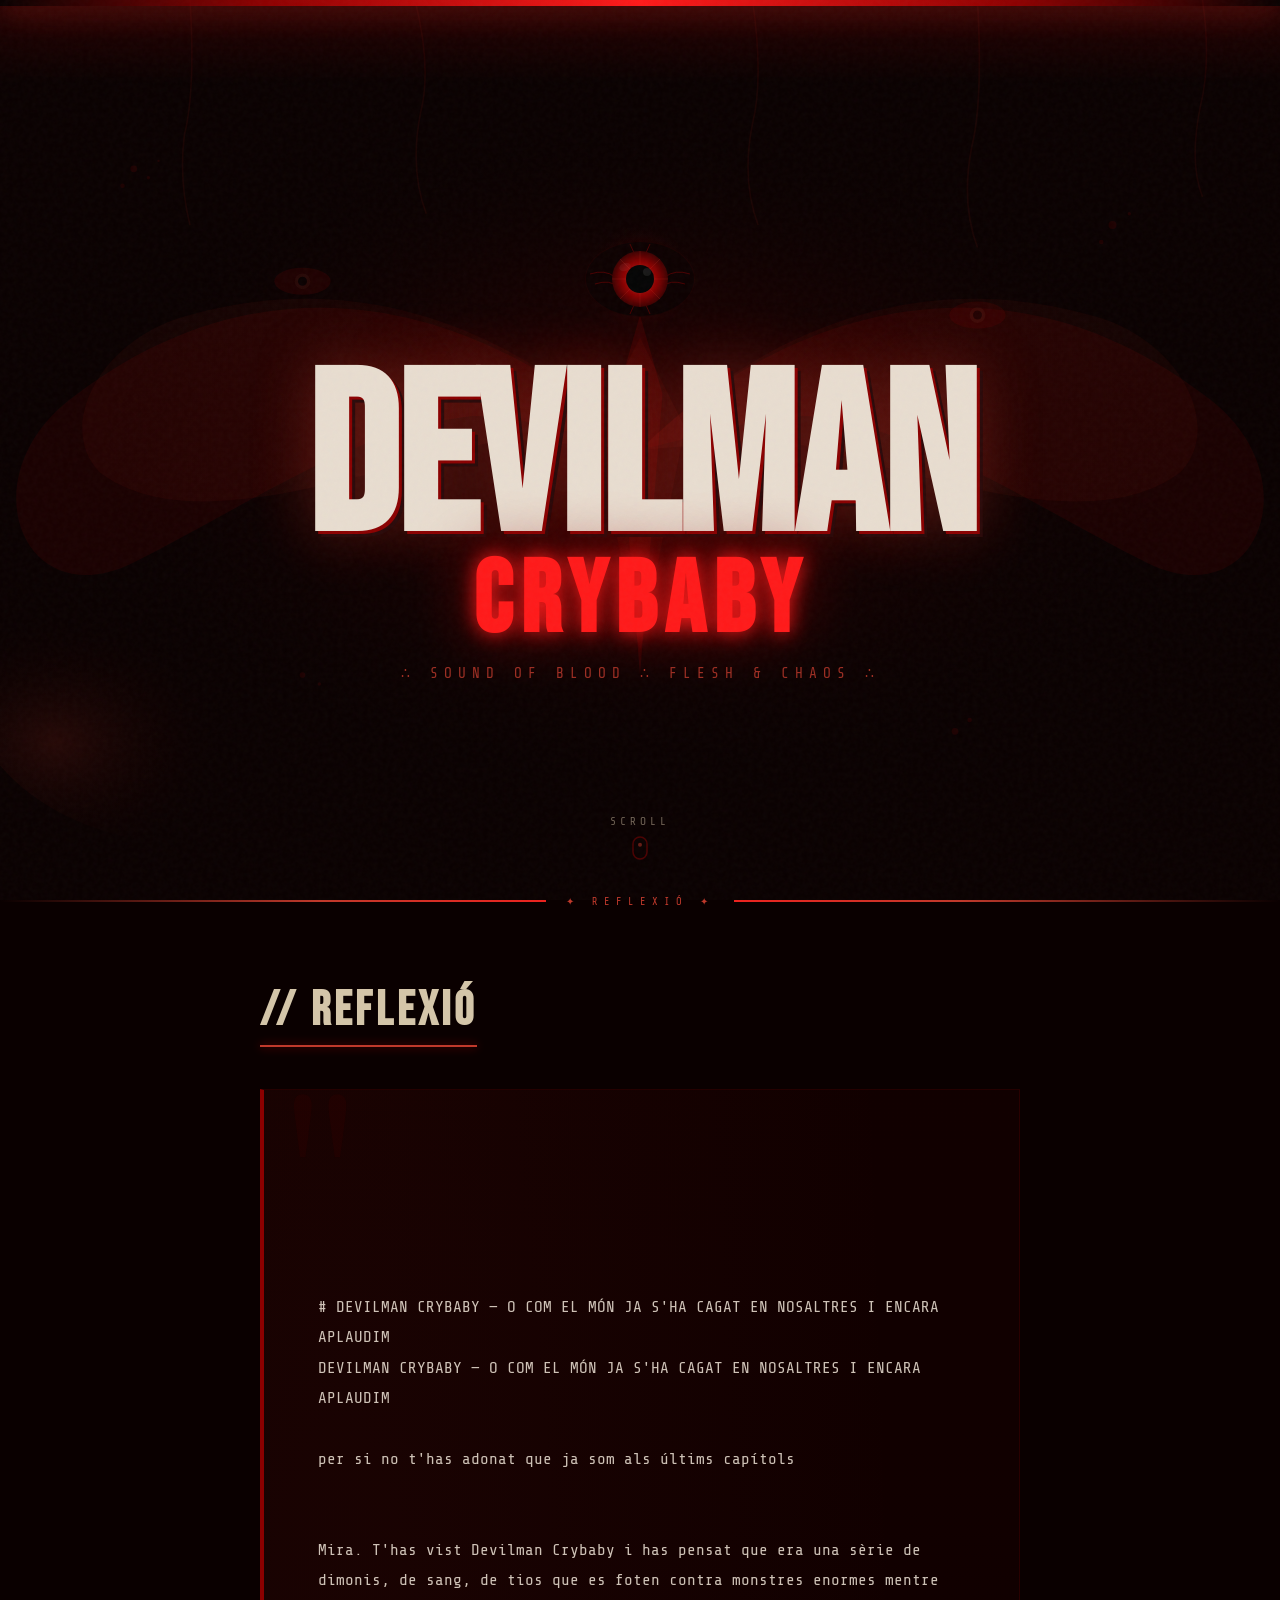
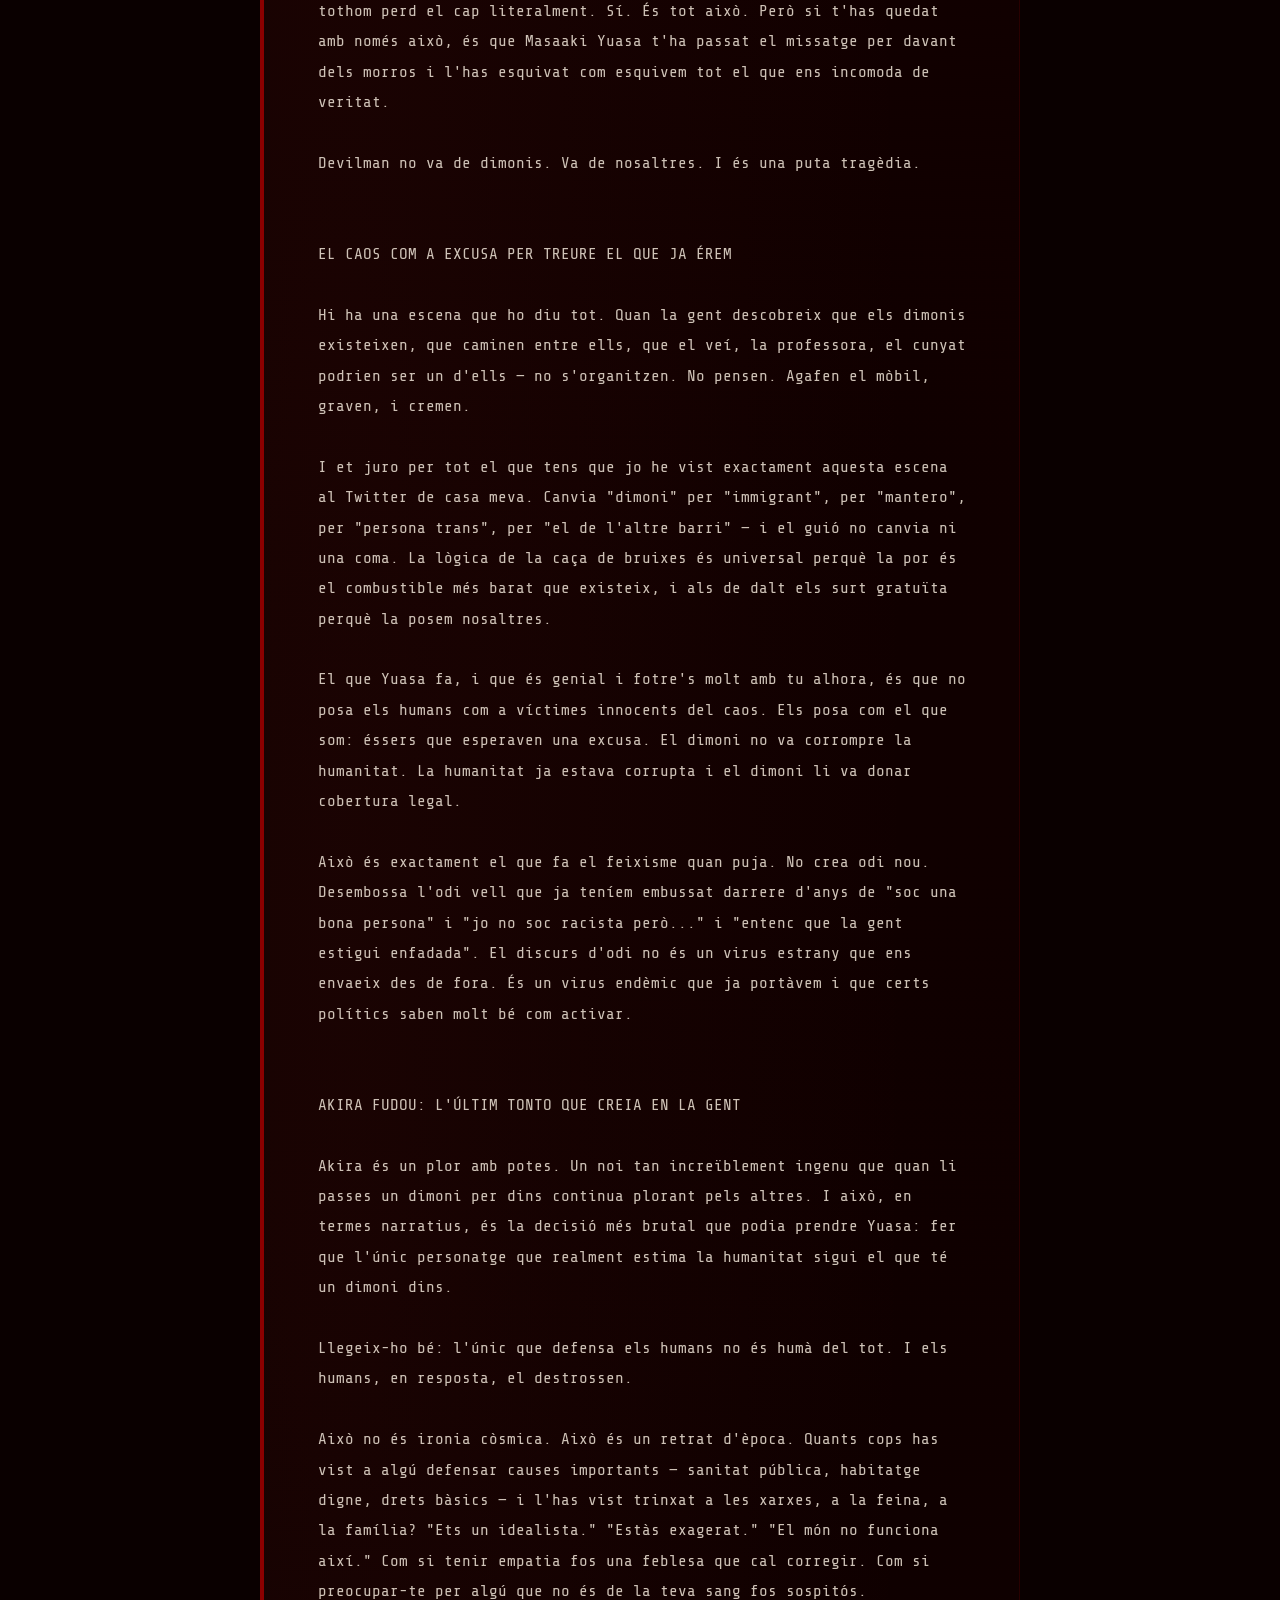
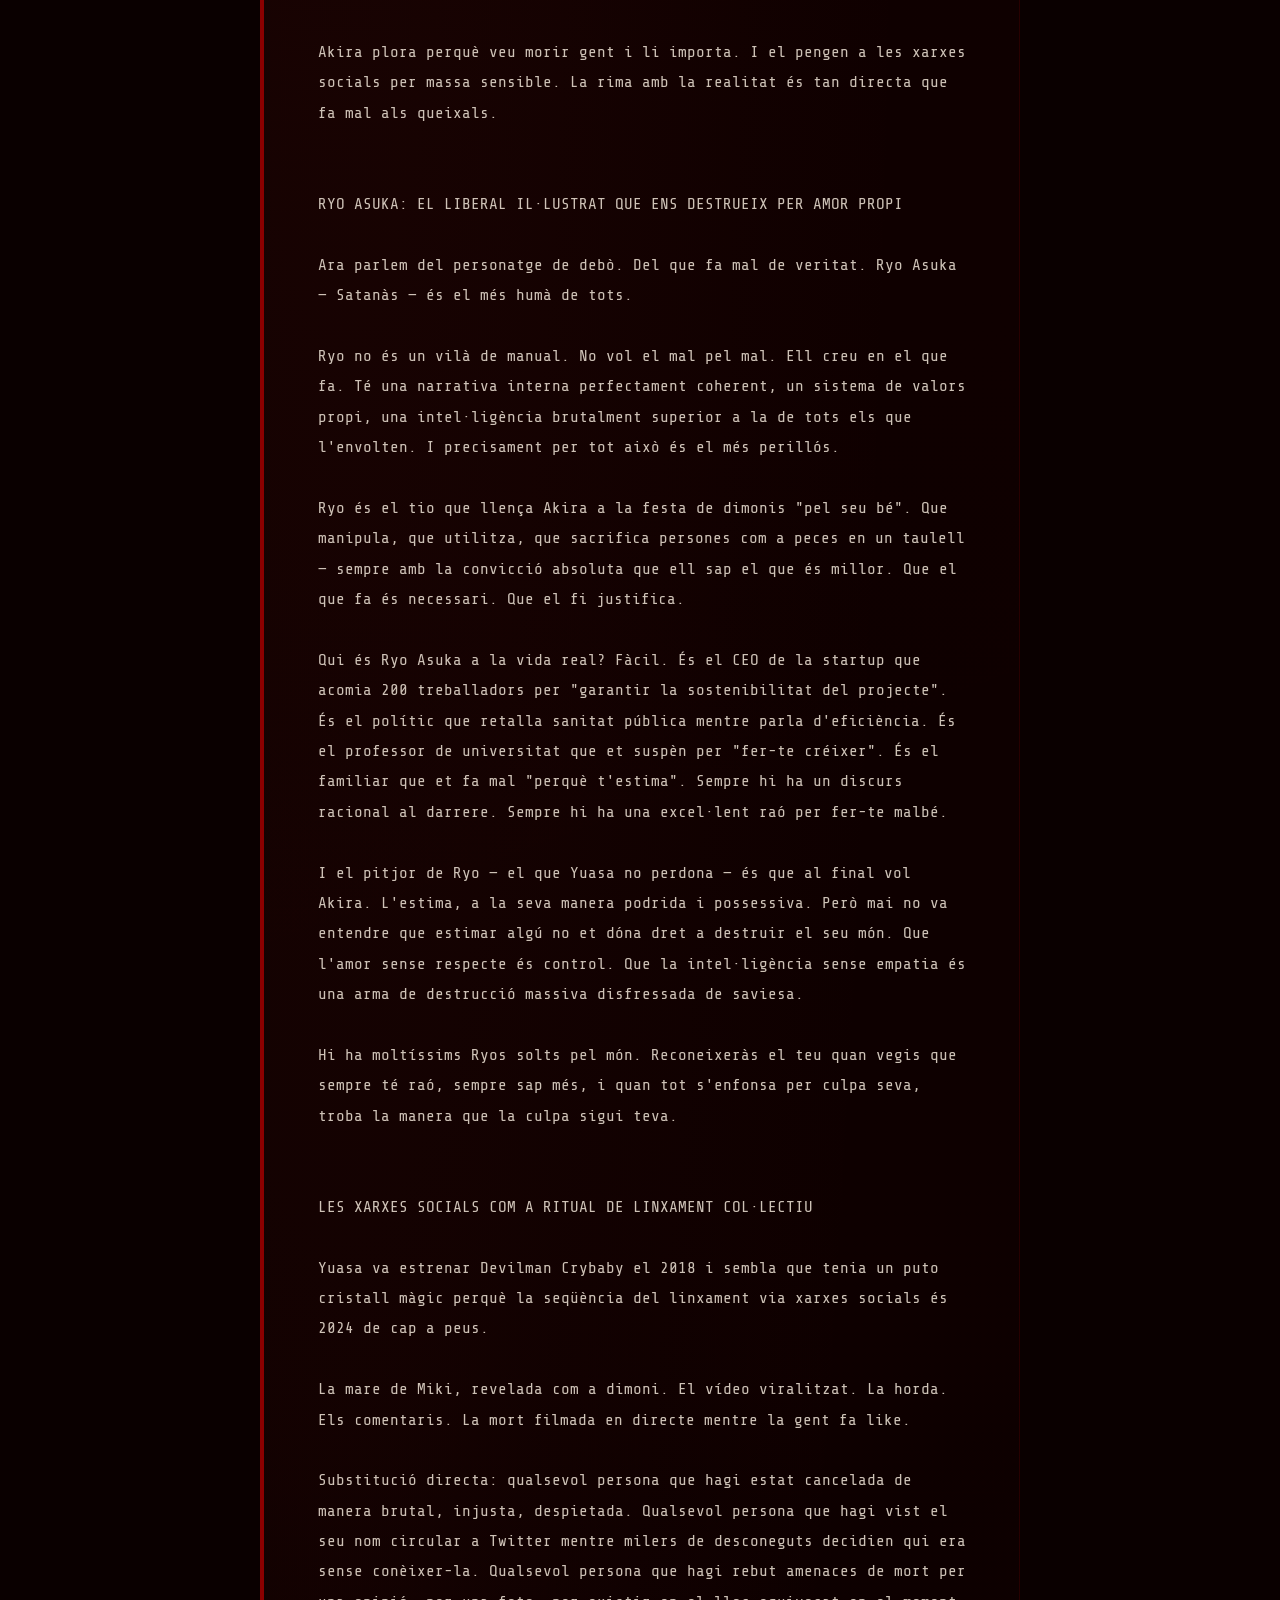
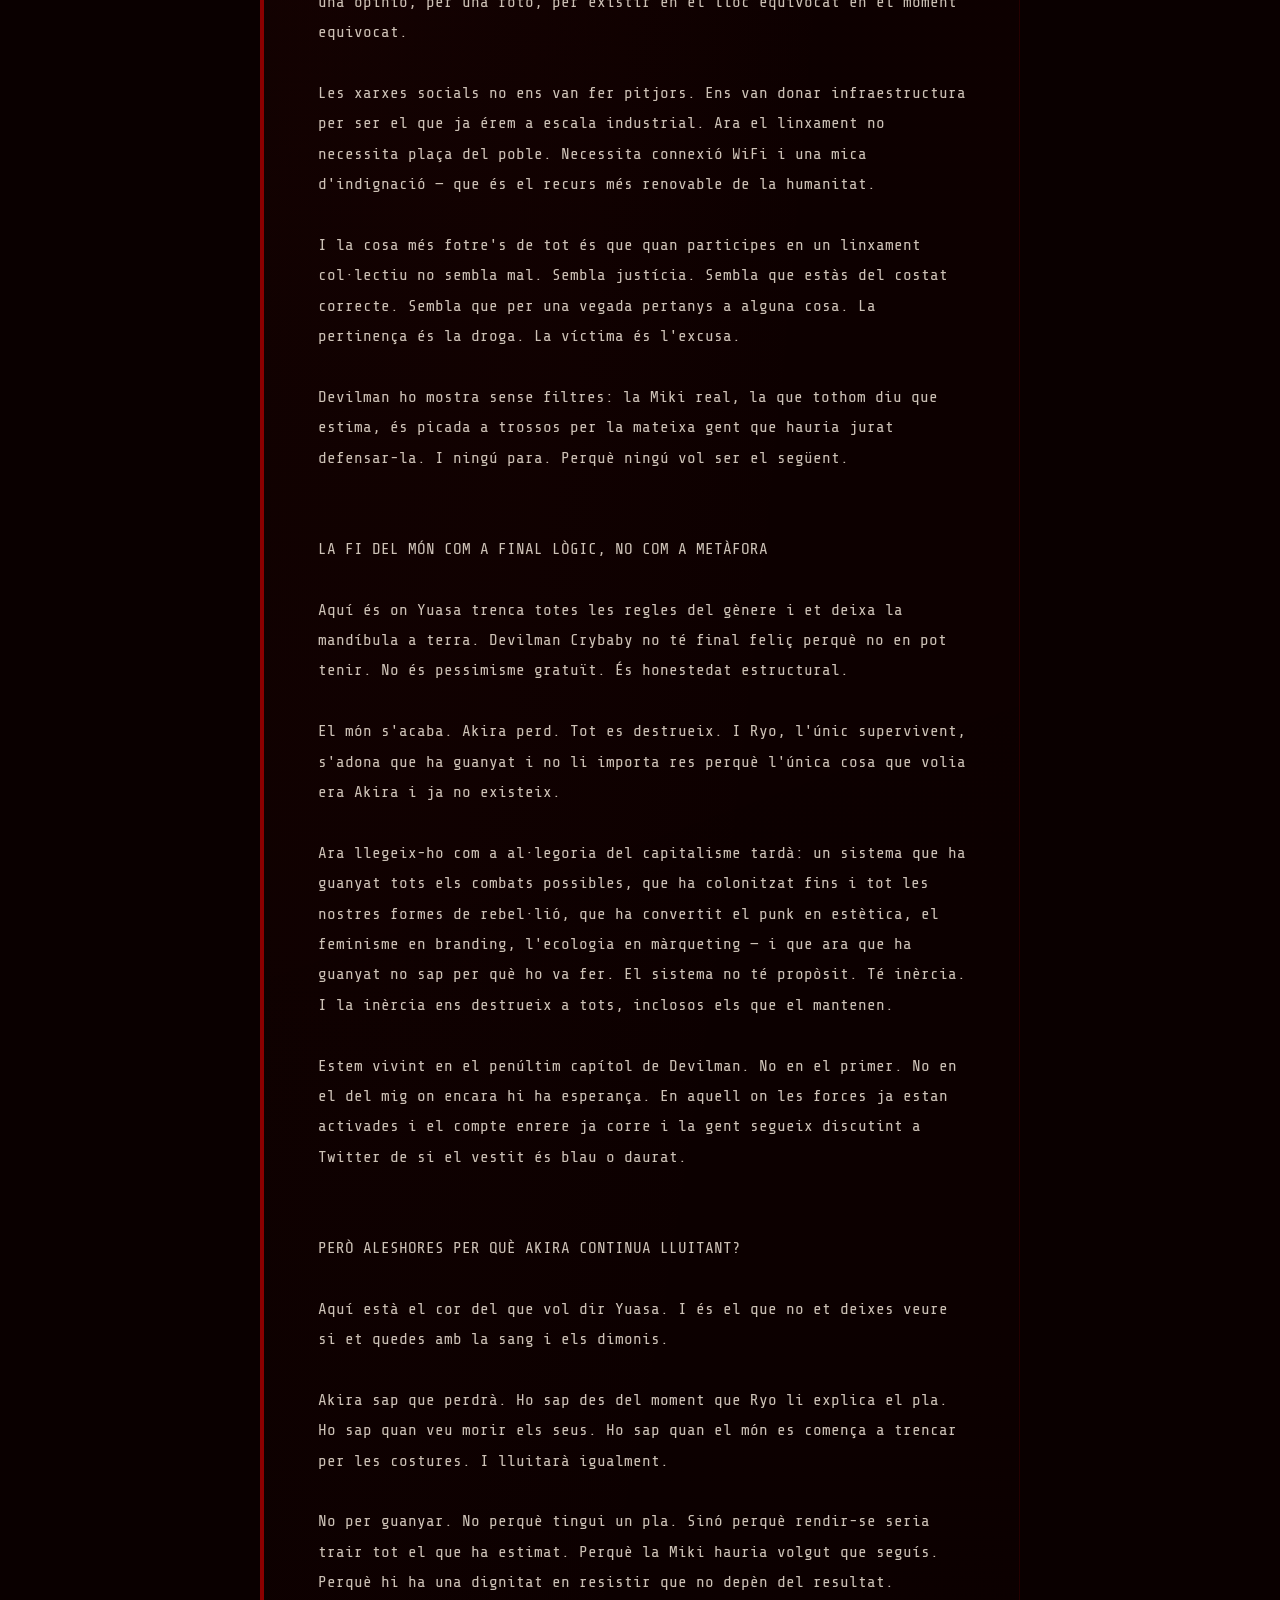
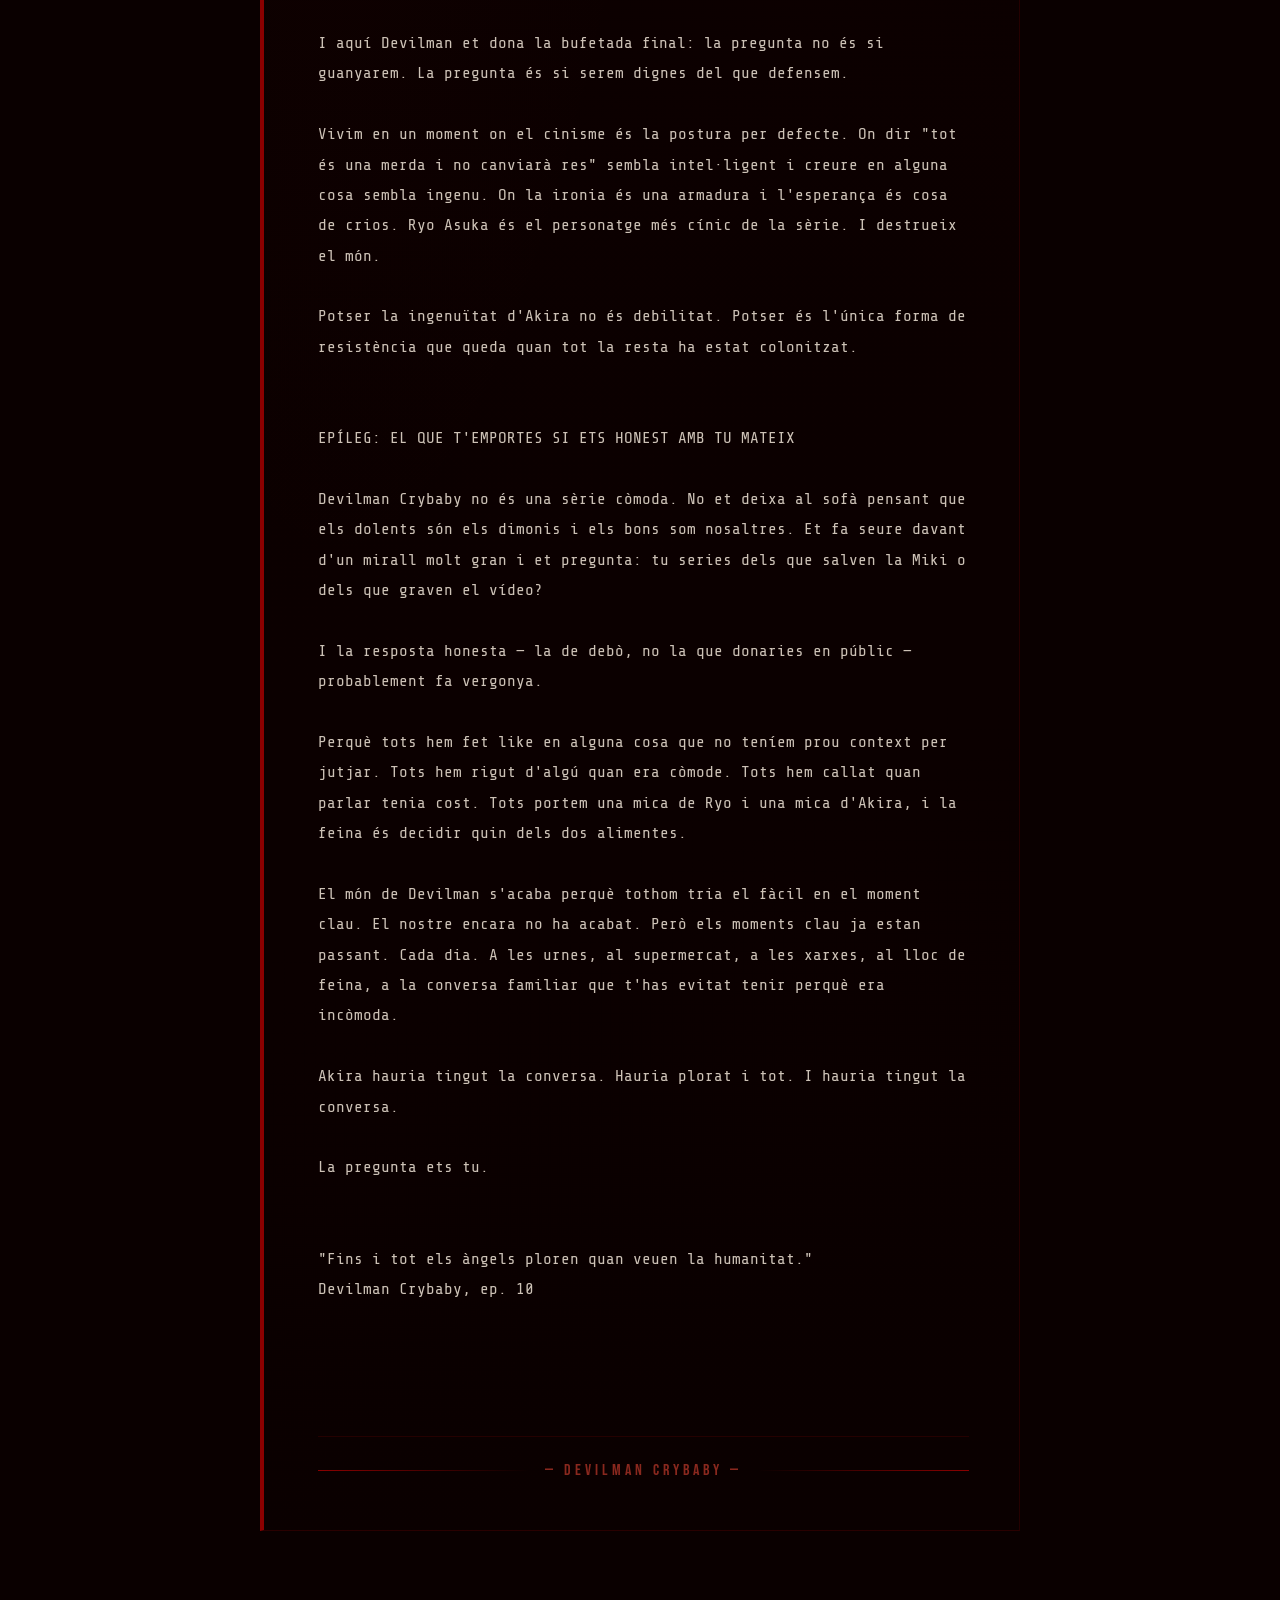
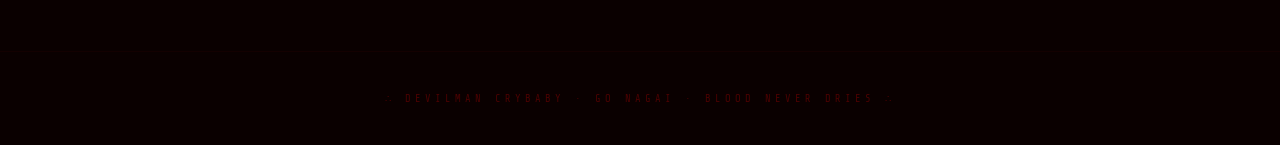
<file: devilman.html>
<!DOCTYPE html>
<html lang="ca">
<head>
<meta charset="UTF-8">
<meta name="viewport" content="width=device-width, initial-scale=1.0">
<title>DEVILMAN crybaby — SOUND OF BLOOD</title>
<link href="https://fonts.googleapis.com/css2?family=Bebas+Neue&family=Noto+Serif+JP:wght@900&family=Share+Tech+Mono&display=swap" rel="stylesheet">
<style>
  :root {
    --blood: #8B0000;
    --blood-bright: #C0392B;
    --gore: #FF1A1A;
    --black: #050505;
    --void: #0A0000;
    --ash: #1A1A1A;
    --bone: #D4C5A9;
    --pale: #E8DDD0;
    --ink: #2A0A0A;
  }

  * { margin: 0; padding: 0; box-sizing: border-box; }

  html { scroll-behavior: smooth; }

  body {
    background-color: var(--void);
    color: var(--pale);
    font-family: 'Share Tech Mono', monospace;
    min-height: 100vh;
    overflow-x: hidden;
    cursor: crosshair;
  }

  /* Grain overlay */
  body::before {
    content: '';
    position: fixed;
    inset: 0;
    background-image: url("data:image/svg+xml,%3Csvg viewBox='0 0 200 200' xmlns='http://www.w3.org/2000/svg'%3E%3Cfilter id='n'%3E%3CfeTurbulence type='fractalNoise' baseFrequency='0.9' numOctaves='4' stitchTiles='stitch'/%3E%3C/filter%3E%3Crect width='100%25' height='100%25' filter='url(%23n)' opacity='0.08'/%3E%3C/svg%3E");
    pointer-events: none;
    z-index: 9999;
    opacity: 0.4;
  }

  /* Blood drip top */
  .blood-top {
    position: fixed;
    top: 0; left: 0; right: 0;
    height: 6px;
    background: linear-gradient(90deg, transparent, var(--blood) 20%, var(--gore) 50%, var(--blood) 80%, transparent);
    z-index: 100;
    box-shadow: 0 0 30px var(--blood-bright), 0 0 60px var(--blood);
  }

  .blood-top::after {
    content: '';
    position: absolute;
    top: 100%;
    left: 0; right: 0;
    height: 80px;
    background: linear-gradient(to bottom, var(--blood) 0%, transparent 100%);
    opacity: 0.15;
  }

  /* Header / Hero */
  header {
    position: relative;
    min-height: 100vh;
    display: flex;
    flex-direction: column;
    align-items: center;
    justify-content: center;
    overflow: hidden;
    padding: 80px 20px;
  }

  .bg-svg {
    position: absolute;
    inset: 0;
    width: 100%;
    height: 100%;
    z-index: 0;
  }

  /* Animated wings / demon silhouette SVG */
  .hero-content {
    position: relative;
    z-index: 2;
    text-align: center;
  }

  .eyeball {
    width: 120px;
    height: 120px;
    margin: 0 auto 30px;
    position: relative;
    animation: pulse-eye 3s ease-in-out infinite;
  }

  @keyframes pulse-eye {
    0%, 100% { transform: scale(1); filter: drop-shadow(0 0 10px var(--blood)); }
    50% { transform: scale(1.08); filter: drop-shadow(0 0 30px var(--gore)); }
  }

  .title-main {
    font-family: 'Bebas Neue', sans-serif;
    font-size: clamp(5rem, 18vw, 14rem);
    line-height: 0.85;
    letter-spacing: -2px;
    color: var(--pale);
    position: relative;
    text-shadow:
      3px 3px 0 var(--blood),
      6px 6px 0 var(--ink),
      0 0 60px rgba(192,57,43,0.4);
    animation: flicker 8s infinite;
  }

  .title-main span {
    display: block;
    color: var(--gore);
    font-size: 0.45em;
    letter-spacing: 8px;
    text-shadow: 0 0 20px var(--gore), 0 0 60px var(--blood);
    animation: flicker-sub 6s infinite 1s;
  }

  @keyframes flicker {
    0%, 95%, 100% { opacity: 1; }
    96% { opacity: 0.7; }
    97% { opacity: 1; }
    98% { opacity: 0.4; }
    99% { opacity: 1; }
  }

  @keyframes flicker-sub {
    0%, 92%, 100% { opacity: 1; }
    93% { opacity: 0.3; }
    94% { opacity: 1; }
  }

  .subtitle {
    margin-top: 20px;
    font-size: 0.9rem;
    letter-spacing: 6px;
    color: var(--blood-bright);
    text-transform: uppercase;
    opacity: 0.8;
  }

  .scroll-hint {
    position: absolute;
    bottom: 40px;
    left: 50%;
    transform: translateX(-50%);
    display: flex;
    flex-direction: column;
    align-items: center;
    gap: 8px;
    z-index: 2;
    opacity: 0.5;
    animation: bounce 2s infinite;
  }

  .scroll-hint span {
    font-size: 0.7rem;
    letter-spacing: 4px;
    color: var(--bone);
  }

  @keyframes bounce {
    0%, 100% { transform: translateX(-50%) translateY(0); }
    50% { transform: translateX(-50%) translateY(8px); }
  }

  /* Divider blood */
  .divider {
    width: 100%;
    height: 2px;
    background: linear-gradient(90deg, transparent, var(--blood-bright), var(--gore), var(--blood-bright), transparent);
    position: relative;
    margin: 0;
  }

  .divider::before {
    content: '✦ REFLEXIÓ ✦';
    position: absolute;
    top: 50%;
    left: 50%;
    transform: translate(-50%, -50%);
    background: var(--void);
    padding: 0 20px;
    font-size: 0.65rem;
    letter-spacing: 6px;
    color: var(--blood-bright);
    white-space: nowrap;
  }

  /* Text section */
  .text-section {
    padding: 80px 20px 120px;
    max-width: 800px;
    margin: 0 auto;
  }

  .section-title {
    font-family: 'Bebas Neue', sans-serif;
    font-size: 3rem;
    letter-spacing: 4px;
    color: var(--bone);
    margin-bottom: 50px;
    position: relative;
    display: inline-block;
  }

  .section-title::after {
    content: '';
    position: absolute;
    bottom: -8px;
    left: 0;
    width: 100%;
    height: 2px;
    background: var(--blood-bright);
    box-shadow: 0 0 10px var(--blood);
  }

  /* Text container */
  .reflexion-block {
    position: relative;
    border: 1px solid rgba(139,0,0,0.2);
    border-left: 4px solid var(--blood);
    padding: 50px 50px 50px 54px;
    background: linear-gradient(160deg, rgba(139,0,0,0.06) 0%, rgba(10,0,0,0.5) 100%);
    animation: card-in 0.8s ease both;
  }

  @keyframes card-in {
    from { opacity: 0; transform: translateY(20px); }
    to { opacity: 1; transform: translateY(0); }
  }

  .reflexion-block::before {
    content: '';
    position: absolute;
    inset: 0;
    background: radial-gradient(ellipse at 10% 20%, rgba(192,57,43,0.06) 0%, transparent 60%);
    pointer-events: none;
  }

  /* Opening quote mark */
  .reflexion-block::after {
    content: '"';
    font-family: 'Noto Serif JP', serif;
    font-size: 12rem;
    color: var(--blood);
    opacity: 0.07;
    position: absolute;
    top: -20px;
    left: 20px;
    line-height: 1;
    pointer-events: none;
  }

  /* =============================================
     AQUÍ VA EL TEXT REFLEXIU
     Substitueix el contingut de .reflexion-text
     quan tinguis el text llest.
  ============================================= */
  .reflexion-text {
    font-family: 'Share Tech Mono', monospace;
    font-size: 1rem;
    line-height: 1.9;
    color: var(--pale);
    opacity: 0.88;
    position: relative;
    z-index: 1;
    white-space: pre-wrap;
    /* El text s'afegirà aquí */
  }

  .reflexion-text p {
    margin-bottom: 1.6em;
  }

  .reflexion-text p:last-child {
    margin-bottom: 0;
  }

  /* Highlighted fragments dins el text */
  .reflexion-text em {
    font-style: normal;
    color: var(--gore);
    text-shadow: 0 0 12px rgba(255,26,26,0.4);
  }

  .reflexion-text strong {
    color: var(--bone);
    font-weight: normal;
    border-bottom: 1px solid rgba(139,0,0,0.4);
  }

  /* Signatura / autor al final */
  .reflexion-signature {
    margin-top: 40px;
    padding-top: 24px;
    border-top: 1px solid rgba(139,0,0,0.2);
    display: flex;
    align-items: center;
    gap: 16px;
  }

  .signature-line {
    flex: 1;
    height: 1px;
    background: linear-gradient(90deg, var(--blood), transparent);
  }

  .signature-name {
    font-family: 'Bebas Neue', sans-serif;
    font-size: 1rem;
    letter-spacing: 4px;
    color: var(--blood-bright);
    opacity: 0.7;
  }

  /* Footer */
  footer {
    padding: 40px 20px;
    text-align: center;
    border-top: 1px solid rgba(139,0,0,0.15);
    font-size: 0.65rem;
    letter-spacing: 4px;
    color: var(--blood);
    opacity: 0.5;
  }

  /* Splatter accents */
  .splatter {
    position: absolute;
    pointer-events: none;
    opacity: 0.06;
  }

  /* Glitch effect */
  @keyframes glitch {
    0% { clip-path: none; transform: none; }
    92% { clip-path: none; transform: none; }
    93% { clip-path: rect(10px, 9999px, 40px, 0); transform: translate(-4px, 0) skewX(-2deg); }
    94% { clip-path: rect(60px, 9999px, 90px, 0); transform: translate(4px, 0); }
    95% { clip-path: none; transform: none; }
    98% { clip-path: rect(30px, 9999px, 50px, 0); transform: translate(-2px, 0); }
    100% { clip-path: none; transform: none; }
  }

  .title-main {
    animation: flicker 8s infinite, glitch 10s infinite;
  }

  /* Scrollbar */
  ::-webkit-scrollbar { width: 6px; }
  ::-webkit-scrollbar-track { background: var(--void); }
  ::-webkit-scrollbar-thumb { background: var(--blood); border-radius: 3px; }
  ::-webkit-scrollbar-thumb:hover { background: var(--gore); }
</style>
</head>
<body>

<div class="blood-top"></div>

<header>
  <!-- Background SVG - demon wings / abstract gore -->
  <svg class="bg-svg" viewBox="0 0 1200 800" preserveAspectRatio="xMidYMid slice">
    <defs>
      <radialGradient id="glow1" cx="50%" cy="50%" r="50%">
        <stop offset="0%" stop-color="#8B0000" stop-opacity="0.3"/>
        <stop offset="100%" stop-color="#050505" stop-opacity="0"/>
      </radialGradient>
      <radialGradient id="glow2" cx="20%" cy="70%" r="40%">
        <stop offset="0%" stop-color="#C0392B" stop-opacity="0.15"/>
        <stop offset="100%" stop-color="transparent"/>
      </radialGradient>
      <filter id="blur-f">
        <feGaussianBlur stdDeviation="8"/>
      </filter>
    </defs>

    <!-- Background blood pools -->
    <ellipse cx="600" cy="400" rx="500" ry="300" fill="url(#glow1)"/>
    <ellipse cx="200" cy="600" rx="200" ry="150" fill="url(#glow2)"/>

    <!-- Wing left -->
    <path d="M600,400 C500,300 300,200 100,350 C0,420 50,550 150,500 C250,450 350,380 450,370 C480,368 520,380 560,390Z"
          fill="#8B0000" opacity="0.12"/>
    <path d="M600,400 C520,320 380,230 200,280 C120,300 80,380 120,420 C200,480 350,420 480,390Z"
          fill="#C0392B" opacity="0.06"/>

    <!-- Wing right -->
    <path d="M600,400 C700,300 900,200 1100,350 C1200,420 1150,550 1050,500 C950,450 850,380 750,370 C720,368 680,380 640,390Z"
          fill="#8B0000" opacity="0.12"/>
    <path d="M600,400 C680,320 820,230 1000,280 C1080,300 1120,380 1080,420 C1000,480 850,420 720,390Z"
          fill="#C0392B" opacity="0.06"/>

    <!-- Spine / central spikes -->
    <path d="M600,600 L580,350 L600,280 L620,350 Z" fill="#8B0000" opacity="0.2"/>
    <path d="M600,580 L560,380 L600,300 L640,380 Z" fill="#C0392B" opacity="0.08"/>

    <!-- Blood drip lines -->
    <g opacity="0.08" stroke="#C0392B" stroke-width="1.5" fill="none">
      <path d="M200,0 Q205,80 195,120 Q190,160 200,200"/>
      <path d="M400,0 Q415,60 405,100 Q395,150 410,190"/>
      <path d="M700,0 Q710,70 700,110 Q690,160 705,200"/>
      <path d="M900,0 Q905,90 895,130 Q885,180 900,220"/>
      <path d="M1100,0 Q1108,55 1098,95 Q1088,145 1100,175"/>
    </g>

    <!-- Small splatter dots -->
    <g fill="#8B0000" opacity="0.15">
      <circle cx="150" cy="150" r="3"/>
      <circle cx="163" cy="158" r="1.5"/>
      <circle cx="140" cy="165" r="2"/>
      <circle cx="172" cy="143" r="1"/>
      <circle cx="1020" cy="200" r="3.5"/>
      <circle cx="1035" cy="190" r="1.5"/>
      <circle cx="1010" cy="215" r="2"/>
      <circle cx="300" cy="600" r="2.5"/>
      <circle cx="315" cy="608" r="1.5"/>
      <circle cx="880" cy="650" r="3"/>
      <circle cx="893" cy="640" r="2"/>
    </g>

    <!-- Eye shapes -->
    <g opacity="0.15">
      <ellipse cx="300" cy="250" rx="25" ry="12" fill="#8B0000"/>
      <circle cx="300" cy="250" r="7" fill="#C0392B"/>
      <circle cx="300" cy="250" r="4" fill="#0A0000"/>
      <ellipse cx="900" cy="280" rx="25" ry="12" fill="#8B0000"/>
      <circle cx="900" cy="280" r="7" fill="#C0392B"/>
      <circle cx="900" cy="280" r="4" fill="#0A0000"/>
    </g>
  </svg>

  <div class="hero-content">
    <!-- Central eye SVG -->
    <div class="eyeball">
      <svg viewBox="0 0 120 120" xmlns="http://www.w3.org/2000/svg">
        <defs>
          <radialGradient id="iris" cx="50%" cy="50%" r="50%">
            <stop offset="0%" stop-color="#C0392B"/>
            <stop offset="60%" stop-color="#8B0000"/>
            <stop offset="100%" stop-color="#3D0000"/>
          </radialGradient>
          <radialGradient id="eye-glow" cx="50%" cy="50%" r="50%">
            <stop offset="0%" stop-color="#FF1A1A" stop-opacity="0.4"/>
            <stop offset="100%" stop-color="transparent"/>
          </radialGradient>
        </defs>
        <!-- Outer glow -->
        <circle cx="60" cy="60" r="58" fill="url(#eye-glow)"/>
        <!-- Sclera with blood vessels -->
        <ellipse cx="60" cy="60" rx="55" ry="38" fill="#1A0000"/>
        <ellipse cx="60" cy="60" rx="54" ry="37" fill="#0D0000"/>
        <!-- Blood vessels -->
        <g stroke="#8B0000" stroke-width="0.8" fill="none" opacity="0.6">
          <path d="M10,55 Q25,50 35,58 Q40,62 50,60"/>
          <path d="M15,65 Q30,60 38,68 Q42,72 48,70"/>
          <path d="M110,55 Q95,50 85,58 Q80,62 70,60"/>
          <path d="M105,65 Q90,60 82,68 Q78,72 72,70"/>
          <path d="M50,25 Q55,35 58,45"/>
          <path d="M70,25 Q65,35 62,45"/>
          <path d="M50,95 Q55,85 58,75"/>
          <path d="M70,95 Q65,85 62,75"/>
        </g>
        <!-- Iris -->
        <circle cx="60" cy="60" r="28" fill="url(#iris)"/>
        <!-- Iris detail -->
        <g stroke="#C0392B" stroke-width="0.5" opacity="0.4">
          <line x1="60" y1="32" x2="60" y2="88"/>
          <line x1="32" y1="60" x2="88" y2="60"/>
          <line x1="40" y1="40" x2="80" y2="80"/>
          <line x1="80" y1="40" x2="40" y2="80"/>
        </g>
        <!-- Pupil -->
        <circle cx="60" cy="60" r="14" fill="#050505"/>
        <!-- Pupil reflection -->
        <circle cx="67" cy="53" r="4" fill="rgba(255,255,255,0.08)"/>
        <!-- Highlight -->
        <ellipse cx="45" cy="48" rx="6" ry="4" fill="rgba(255,255,255,0.05)" transform="rotate(-20 45 48)"/>
      </svg>
    </div>

    <h1 class="title-main">
      DEVILMAN
      <span>crybaby</span>
    </h1>
    <p class="subtitle">∴ SOUND OF BLOOD ∴ FLESH & CHAOS ∴</p>
  </div>

  <div class="scroll-hint">
    <span>SCROLL</span>
    <svg width="16" height="24" viewBox="0 0 16 24" fill="none">
      <rect x="1" y="1" width="14" height="22" rx="7" stroke="#8B0000" stroke-width="1.5"/>
      <circle cx="8" cy="7" r="2" fill="#C0392B">
        <animate attributeName="cy" values="7;15;7" dur="2s" repeatCount="indefinite"/>
      </circle>
    </svg>
  </div>
</header>

<div class="divider"></div>

<!-- Text reflexiu -->
<section class="text-section">
  <h2 class="section-title">// REFLEXIÓ</h2>

  <div class="reflexion-block">
    <div class="reflexion-text">



      <p># DEVILMAN CRYBABY — O COM EL MÓN JA S'HA CAGAT EN NOSALTRES I ENCARA APLAUDIM
DEVILMAN CRYBABY — O COM EL MÓN JA S'HA CAGAT EN NOSALTRES I ENCARA APLAUDIM

per si no t'has adonat que ja som als últims capítols


Mira. T'has vist Devilman Crybaby i has pensat que era una sèrie de dimonis, de sang, de tios que es foten contra monstres enormes mentre tothom perd el cap literalment. Sí. És tot això. Però si t'has quedat amb només això, és que Masaaki Yuasa t'ha passat el missatge per davant dels morros i l'has esquivat com esquivem tot el que ens incomoda de veritat.

Devilman no va de dimonis. Va de nosaltres. I és una puta tragèdia.


EL CAOS COM A EXCUSA PER TREURE EL QUE JA ÉREM

Hi ha una escena que ho diu tot. Quan la gent descobreix que els dimonis existeixen, que caminen entre ells, que el veí, la professora, el cunyat podrien ser un d'ells — no s'organitzen. No pensen. Agafen el mòbil, graven, i cremen.

I et juro per tot el que tens que jo he vist exactament aquesta escena al Twitter de casa meva. Canvia "dimoni" per "immigrant", per "mantero", per "persona trans", per "el de l'altre barri" — i el guió no canvia ni una coma. La lògica de la caça de bruixes és universal perquè la por és el combustible més barat que existeix, i als de dalt els surt gratuïta perquè la posem nosaltres.

El que Yuasa fa, i que és genial i fotre's molt amb tu alhora, és que no posa els humans com a víctimes innocents del caos. Els posa com el que som: éssers que esperaven una excusa. El dimoni no va corrompre la humanitat. La humanitat ja estava corrupta i el dimoni li va donar cobertura legal.

Això és exactament el que fa el feixisme quan puja. No crea odi nou. Desembossa l'odi vell que ja teníem embussat darrere d'anys de "soc una bona persona" i "jo no soc racista però..." i "entenc que la gent estigui enfadada". El discurs d'odi no és un virus estrany que ens envaeix des de fora. És un virus endèmic que ja portàvem i que certs polítics saben molt bé com activar.


AKIRA FUDOU: L'ÚLTIM TONTO QUE CREIA EN LA GENT

Akira és un plor amb potes. Un noi tan increïblement ingenu que quan li passes un dimoni per dins continua plorant pels altres. I això, en termes narratius, és la decisió més brutal que podia prendre Yuasa: fer que l'únic personatge que realment estima la humanitat sigui el que té un dimoni dins.

Llegeix-ho bé: l'únic que defensa els humans no és humà del tot. I els humans, en resposta, el destrossen.

Això no és ironia còsmica. Això és un retrat d'època. Quants cops has vist a algú defensar causes importants — sanitat pública, habitatge digne, drets bàsics — i l'has vist trinxat a les xarxes, a la feina, a la família? "Ets un idealista." "Estàs exagerat." "El món no funciona així." Com si tenir empatia fos una feblesa que cal corregir. Com si preocupar-te per algú que no és de la teva sang fos sospitós.

Akira plora perquè veu morir gent i li importa. I el pengen a les xarxes socials per massa sensible. La rima amb la realitat és tan directa que fa mal als queixals.


RYO ASUKA: EL LIBERAL IL·LUSTRAT QUE ENS DESTRUEIX PER AMOR PROPI

Ara parlem del personatge de debò. Del que fa mal de veritat. Ryo Asuka — Satanàs — és el més humà de tots.

Ryo no és un vilà de manual. No vol el mal pel mal. Ell creu en el que fa. Té una narrativa interna perfectament coherent, un sistema de valors propi, una intel·ligència brutalment superior a la de tots els que l'envolten. I precisament per tot això és el més perillós.

Ryo és el tio que llença Akira a la festa de dimonis "pel seu bé". Que manipula, que utilitza, que sacrifica persones com a peces en un taulell — sempre amb la convicció absoluta que ell sap el que és millor. Que el que fa és necessari. Que el fi justifica.

Qui és Ryo Asuka a la vida real? Fàcil. És el CEO de la startup que acomia 200 treballadors per "garantir la sostenibilitat del projecte". És el polític que retalla sanitat pública mentre parla d'eficiència. És el professor de universitat que et suspèn per "fer-te créixer". És el familiar que et fa mal "perquè t'estima". Sempre hi ha un discurs racional al darrere. Sempre hi ha una excel·lent raó per fer-te malbé.

I el pitjor de Ryo — el que Yuasa no perdona — és que al final vol Akira. L'estima, a la seva manera podrida i possessiva. Però mai no va entendre que estimar algú no et dóna dret a destruir el seu món. Que l'amor sense respecte és control. Que la intel·ligència sense empatia és una arma de destrucció massiva disfressada de saviesa.

Hi ha moltíssims Ryos solts pel món. Reconeixeràs el teu quan vegis que sempre té raó, sempre sap més, i quan tot s'enfonsa per culpa seva, troba la manera que la culpa sigui teva.


LES XARXES SOCIALS COM A RITUAL DE LINXAMENT COL·LECTIU

Yuasa va estrenar Devilman Crybaby el 2018 i sembla que tenia un puto cristall màgic perquè la seqüència del linxament via xarxes socials és 2024 de cap a peus.

La mare de Miki, revelada com a dimoni. El vídeo viralitzat. La horda. Els comentaris. La mort filmada en directe mentre la gent fa like.

Substitució directa: qualsevol persona que hagi estat cancelada de manera brutal, injusta, despietada. Qualsevol persona que hagi vist el seu nom circular a Twitter mentre milers de desconeguts decidien qui era sense conèixer-la. Qualsevol persona que hagi rebut amenaces de mort per una opinió, per una foto, per existir en el lloc equivocat en el moment equivocat.

Les xarxes socials no ens van fer pitjors. Ens van donar infraestructura per ser el que ja érem a escala industrial. Ara el linxament no necessita plaça del poble. Necessita connexió WiFi i una mica d'indignació — que és el recurs més renovable de la humanitat.

I la cosa més fotre's de tot és que quan participes en un linxament col·lectiu no sembla mal. Sembla justícia. Sembla que estàs del costat correcte. Sembla que per una vegada pertanys a alguna cosa. La pertinença és la droga. La víctima és l'excusa.

Devilman ho mostra sense filtres: la Miki real, la que tothom diu que estima, és picada a trossos per la mateixa gent que hauria jurat defensar-la. I ningú para. Perquè ningú vol ser el següent.


LA FI DEL MÓN COM A FINAL LÒGIC, NO COM A METÀFORA

Aquí és on Yuasa trenca totes les regles del gènere i et deixa la mandíbula a terra. Devilman Crybaby no té final feliç perquè no en pot tenir. No és pessimisme gratuït. És honestedat estructural.

El món s'acaba. Akira perd. Tot es destrueix. I Ryo, l'únic supervivent, s'adona que ha guanyat i no li importa res perquè l'única cosa que volia era Akira i ja no existeix.

Ara llegeix-ho com a al·legoria del capitalisme tardà: un sistema que ha guanyat tots els combats possibles, que ha colonitzat fins i tot les nostres formes de rebel·lió, que ha convertit el punk en estètica, el feminisme en branding, l'ecologia en màrqueting — i que ara que ha guanyat no sap per què ho va fer. El sistema no té propòsit. Té inèrcia. I la inèrcia ens destrueix a tots, inclosos els que el mantenen.

Estem vivint en el penúltim capítol de Devilman. No en el primer. No en el del mig on encara hi ha esperança. En aquell on les forces ja estan activades i el compte enrere ja corre i la gent segueix discutint a Twitter de si el vestit és blau o daurat.


PERÒ ALESHORES PER QUÈ AKIRA CONTINUA LLUITANT?

Aquí està el cor del que vol dir Yuasa. I és el que no et deixes veure si et quedes amb la sang i els dimonis.

Akira sap que perdrà. Ho sap des del moment que Ryo li explica el pla. Ho sap quan veu morir els seus. Ho sap quan el món es comença a trencar per les costures. I lluitarà igualment.

No per guanyar. No perquè tingui un pla. Sinó perquè rendir-se seria trair tot el que ha estimat. Perquè la Miki hauria volgut que seguís. Perquè hi ha una dignitat en resistir que no depèn del resultat.

I aquí Devilman et dona la bufetada final: la pregunta no és si guanyarem. La pregunta és si serem dignes del que defensem.

Vivim en un moment on el cinisme és la postura per defecte. On dir "tot és una merda i no canviarà res" sembla intel·ligent i creure en alguna cosa sembla ingenu. On la ironia és una armadura i l'esperança és cosa de crios. Ryo Asuka és el personatge més cínic de la sèrie. I destrueix el món.

Potser la ingenuïtat d'Akira no és debilitat. Potser és l'única forma de resistència que queda quan tot la resta ha estat colonitzat.


EPÍLEG: EL QUE T'EMPORTES SI ETS HONEST AMB TU MATEIX

Devilman Crybaby no és una sèrie còmoda. No et deixa al sofà pensant que els dolents són els dimonis i els bons som nosaltres. Et fa seure davant d'un mirall molt gran i et pregunta: tu series dels que salven la Miki o dels que graven el vídeo?

I la resposta honesta — la de debò, no la que donaries en públic — probablement fa vergonya.

Perquè tots hem fet like en alguna cosa que no teníem prou context per jutjar. Tots hem rigut d'algú quan era còmode. Tots hem callat quan parlar tenia cost. Tots portem una mica de Ryo i una mica d'Akira, i la feina és decidir quin dels dos alimentes.

El món de Devilman s'acaba perquè tothom tria el fàcil en el moment clau. El nostre encara no ha acabat. Però els moments clau ja estan passant. Cada dia. A les urnes, al supermercat, a les xarxes, al lloc de feina, a la conversa familiar que t'has evitat tenir perquè era incòmoda.

Akira hauria tingut la conversa. Hauria plorat i tot. I hauria tingut la conversa.

La pregunta ets tu.


"Fins i tot els àngels ploren quan veuen la humanitat."
Devilman Crybaby, ep. 10


    </div>

    <div class="reflexion-signature">
      <div class="signature-line"></div>
      <div class="signature-name">— DEVILMAN CRYBABY —</div>
      <div class="signature-line" style="background: linear-gradient(90deg, transparent, var(--blood));"></div>
    </div>
  </div>

</section>

<footer>
  ∴ DEVILMAN CRYBABY · GO NAGAI · BLOOD NEVER DRIES ∴
</footer>

<script>
  // Blood cursor trail
  document.addEventListener('mousemove', (e) => {
    if (Math.random() > 0.93) {
      const dot = document.createElement('div');
      dot.style.cssText = `
        position:fixed; pointer-events:none; z-index:9998;
        width:${Math.random()*4+2}px; height:${Math.random()*4+2}px;
        border-radius:50%; background:#8B0000;
        left:${e.clientX}px; top:${e.clientY}px;
        opacity:0.7; transform:translate(-50%,-50%);
        transition: opacity 1s;
      `;
      document.body.appendChild(dot);
      setTimeout(() => { dot.style.opacity = '0'; }, 100);
      setTimeout(() => dot.remove(), 1200);
    }
  });
</script>
</body>
</html>
</file>
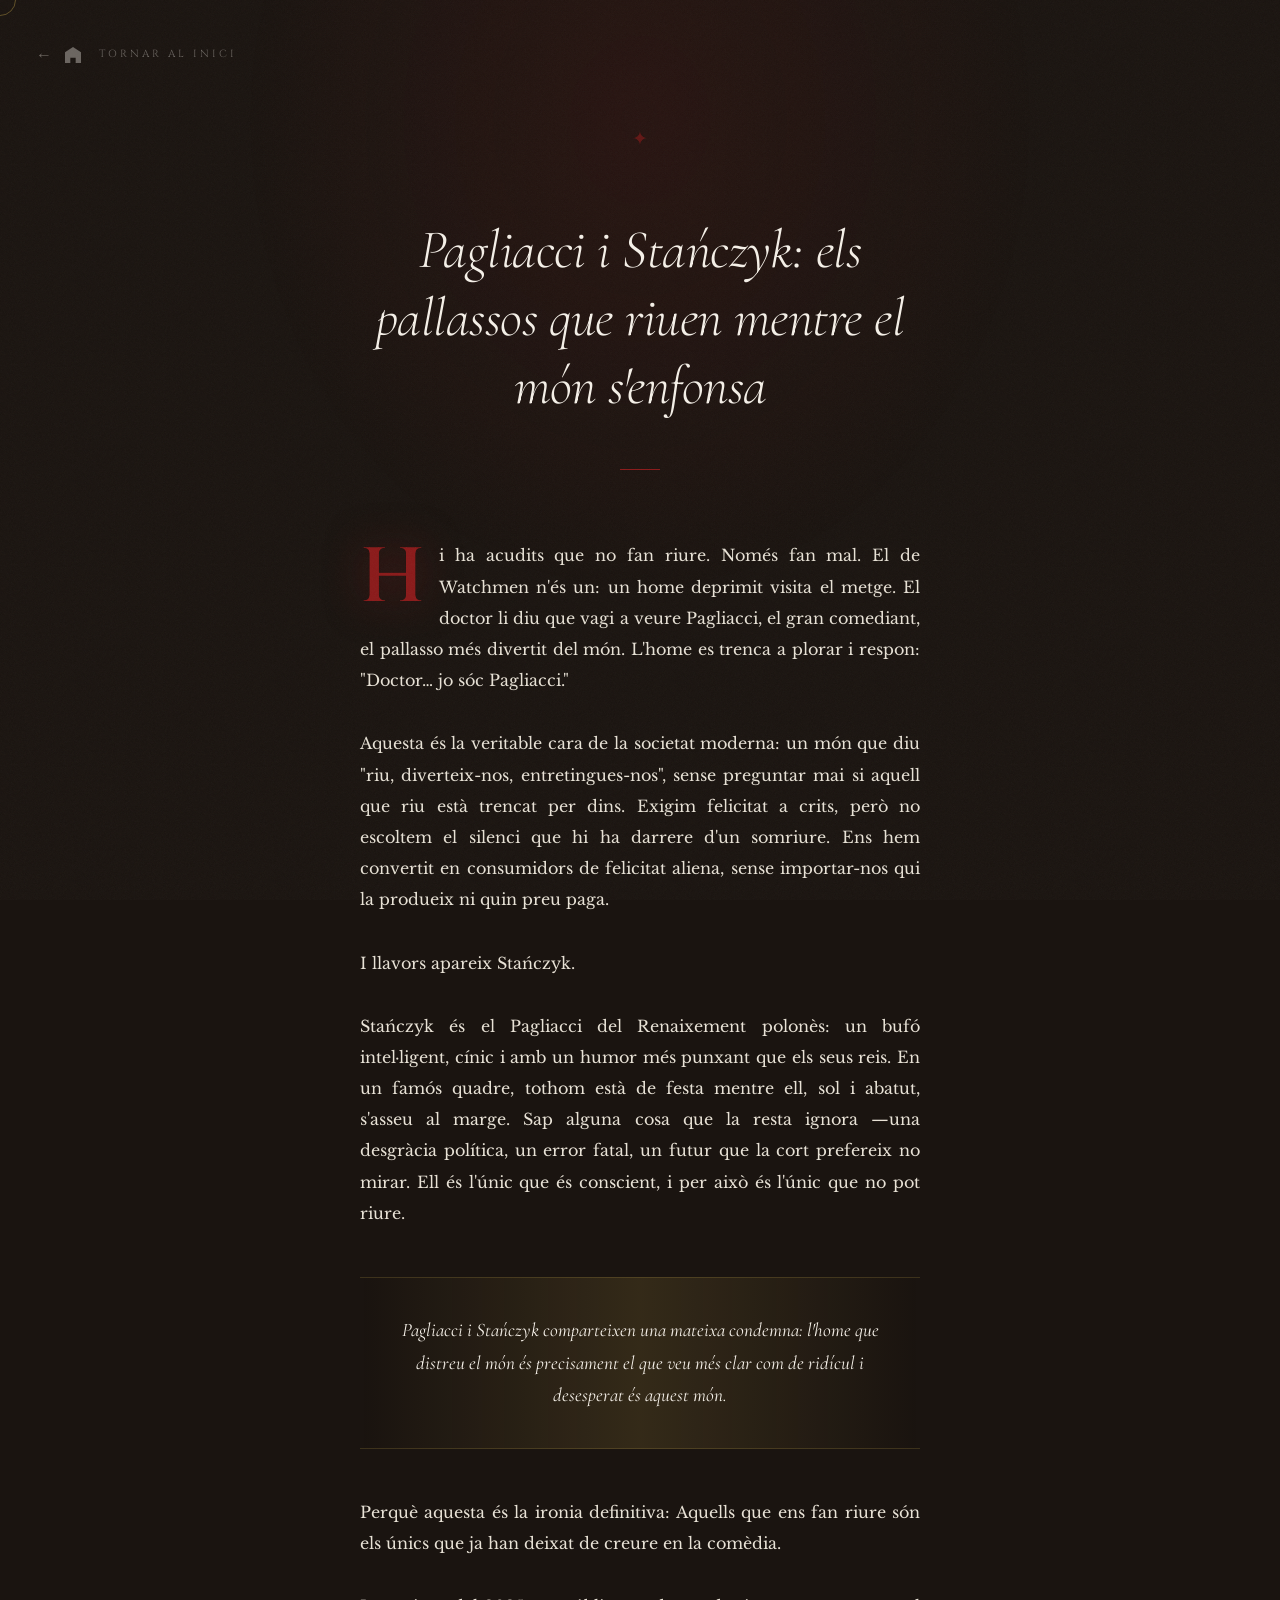
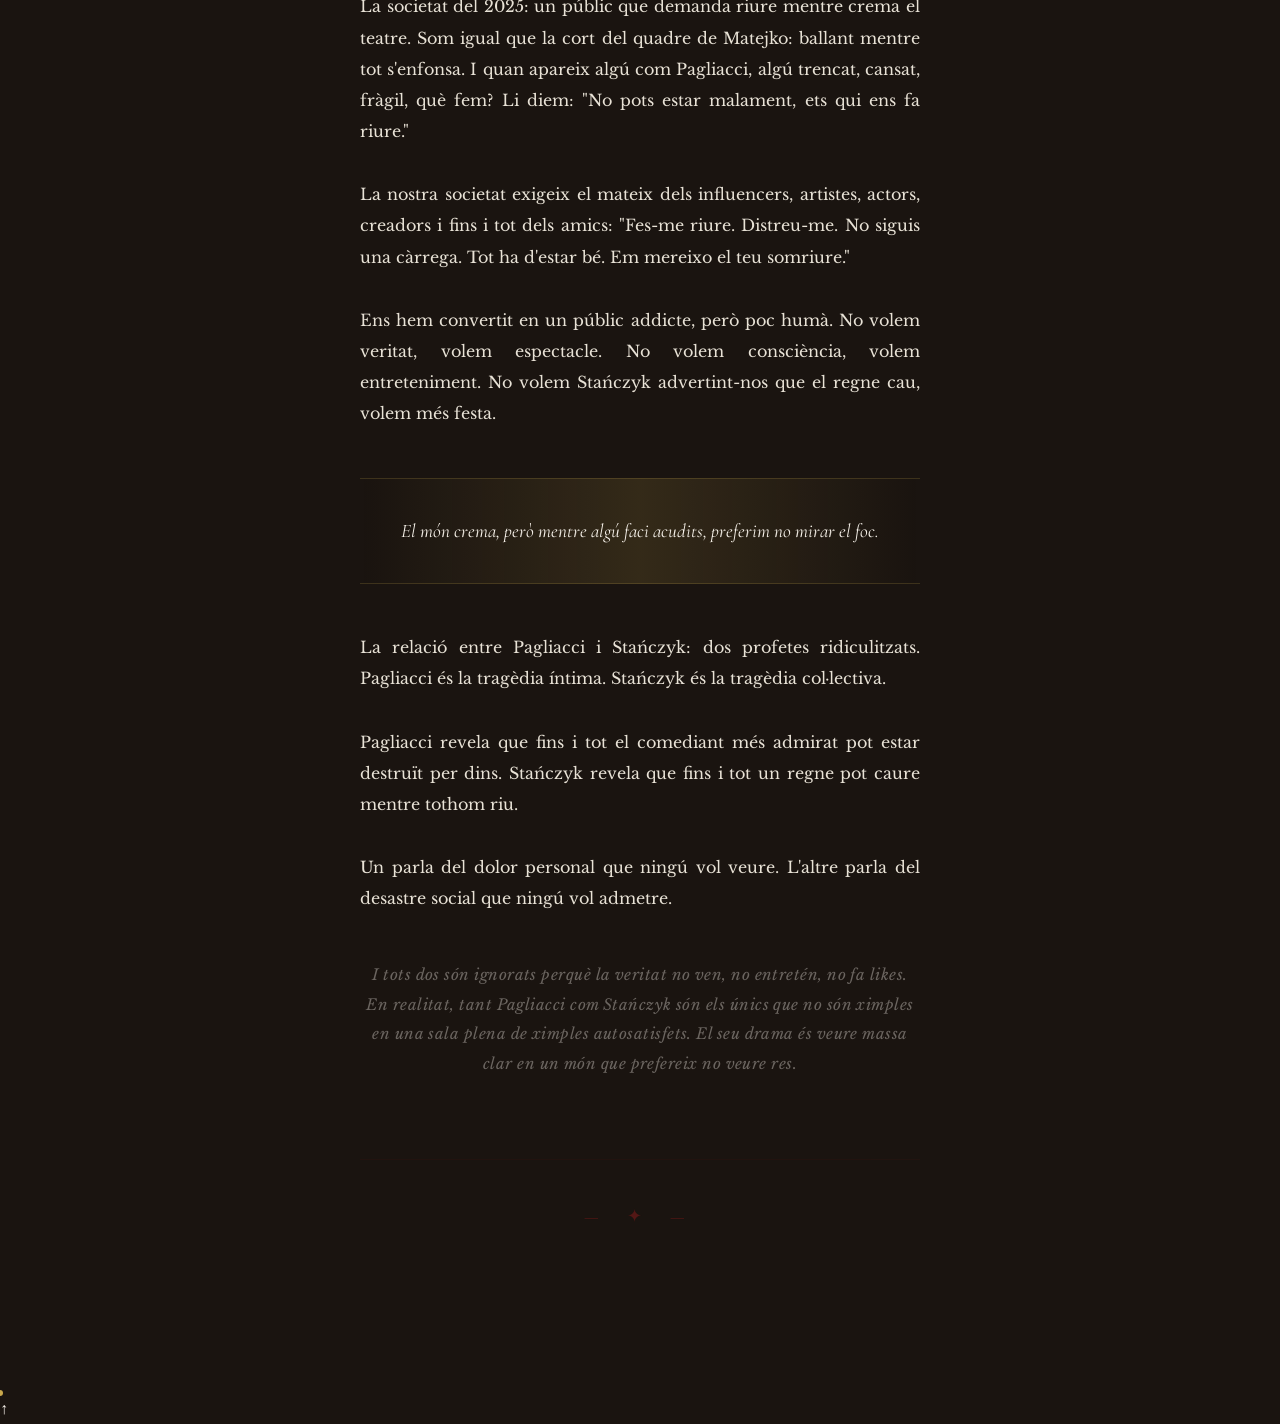
<file: stanczyk.html>
<!DOCTYPE html>
<html lang="en">
<head>
    <meta charset="UTF-8">
    <meta name="viewport" content="width=device-width, initial-scale=1.0">
    <link rel="stylesheet" href="stanczyk.css">
    <title>Pagliacci i Stańczyk: els pallassos que riuen mentre el món s'enfonsa</title>
</head>
<body>
    
    <div class="progress-bar"></div>
    
    
    <div class="back-to-home">
        <a href="index.html" class="home-button">
            <i></i> 
            <span>Tornar al inici</span>
        </a>
    </div>
    
    <div class="contingut_text">
        <h1>Pagliacci i Stańczyk: els pallassos que riuen mentre el món s'enfonsa</h1>
        
        <p>Hi ha acudits que no fan riure. Només fan mal. El de Watchmen n'és un: un home deprimit visita el metge. El doctor li diu que vagi a veure Pagliacci, el gran comediant, el pallasso més divertit del món. L'home es trenca a plorar i respon: "Doctor… jo sóc Pagliacci."</p>
        
        <p>Aquesta és la veritable cara de la societat moderna: un món que diu "riu, diverteix-nos, entretingues-nos", sense preguntar mai si aquell que riu està trencat per dins. Exigim felicitat a crits, però no escoltem el silenci que hi ha darrere d'un somriure. Ens hem convertit en consumidors de felicitat aliena, sense importar-nos qui la produeix ni quin preu paga.</p>
        
        <p>I llavors apareix Stańczyk.</p>
        
        <p>Stańczyk és el Pagliacci del Renaixement polonès: un bufó intel·ligent, cínic i amb un humor més punxant que els seus reis. En un famós quadre, tothom està de festa mentre ell, sol i abatut, s'asseu al marge. Sap alguna cosa que la resta ignora —una desgràcia política, un error fatal, un futur que la cort prefereix no mirar. Ell és l'únic que és conscient, i per això és l'únic que no pot riure.</p>
        
        <p>Pagliacci i Stańczyk comparteixen una mateixa condemna: l'home que distreu el món és precisament el que veu més clar com de ridícul i desesperat és aquest món.</p>
        
        <p>Perquè aquesta és la ironia definitiva: Aquells que ens fan riure són els únics que ja han deixat de creure en la comèdia.</p>
        
        <p>La societat del 2025: un públic que demanda riure mentre crema el teatre. Som igual que la cort del quadre de Matejko: ballant mentre tot s'enfonsa. I quan apareix algú com Pagliacci, algú trencat, cansat, fràgil, què fem? Li diem: "No pots estar malament, ets qui ens fa riure."</p>
        
        <p>La nostra societat exigeix el mateix dels influencers, artistes, actors, creadors i fins i tot dels amics: "Fes-me riure. Distreu-me. No siguis una càrrega. Tot ha d'estar bé. Em mereixo el teu somriure."</p>
        
        <p>Ens hem convertit en un públic addicte, però poc humà. No volem veritat, volem espectacle. No volem consciència, volem entreteniment. No volem Stańczyk advertint-nos que el regne cau, volem més festa.</p>
        
        <p>El món crema, però mentre algú faci acudits, preferim no mirar el foc.</p>
        
        <p>La relació entre Pagliacci i Stańczyk: dos profetes ridiculitzats. Pagliacci és la tragèdia íntima. Stańczyk és la tragèdia col·lectiva.</p>
        
        <p>Pagliacci revela que fins i tot el comediant més admirat pot estar destruït per dins. Stańczyk revela que fins i tot un regne pot caure mentre tothom riu.</p>
        
        <p>Un parla del dolor personal que ningú vol veure. L'altre parla del desastre social que ningú vol admetre.</p>
        
        <p>I tots dos són ignorats perquè la veritat no ven, no entretén, no fa likes. En realitat, tant Pagliacci com Stańczyk són els únics que no són ximples en una sala plena de ximples autosatisfets. El seu drama és veure massa clar en un món que prefereix no veure res.</p>
    </div>
    
    <script src="stanczyk.js"></script>
</body>
</html>
</file>
<file: stanczyk.css>
/* ================================================
   STAŃCZYK — DARK LITERARY EDITORIAL
   Aesthetic: Renaissance tragedy meets modern essay
   ================================================ */

@import url('https://fonts.googleapis.com/css2?family=Libre+Baskerville:ital,wght@0,400;0,700;1,400&family=Cormorant+Garamond:ital,wght@0,300;0,400;0,600;1,300;1,400;1,600&family=Cinzel:wght@400;600&family=IM+Fell+English:ital@0;1&display=swap');

/* ——— CSS VARIABLES ——— */
:root {
    --ink: #1a1410;
    --parchment: #f5f0e8;
    --blood: #8b1a1a;
    --rust: #a83232;
    --gold: #c9a84c;
    --gold-dim: rgba(201, 168, 76, 0.15);
    --ash: #6b6560;
    --pale: #e8e2d6;
    --margin-text: 680px;
}

/* ——— RESET ——— */
*, *::before, *::after {
    margin: 0;
    padding: 0;
    box-sizing: border-box;
}

/* ——— CUSTOM CURSOR ——— */
*, *:hover { cursor: none !important; }

.cursor-dot {
    position: fixed;
    width: 6px;
    height: 6px;
    background: var(--gold);
    border-radius: 50%;
    pointer-events: none;
    z-index: 99999;
    transform: translate(-50%, -50%);
    transition: transform 0.08s ease, width 0.2s ease, height 0.2s ease;
}

.cursor-ring {
    position: fixed;
    width: 32px;
    height: 32px;
    border: 1px solid rgba(201, 168, 76, 0.4);
    border-radius: 50%;
    pointer-events: none;
    z-index: 99998;
    transform: translate(-50%, -50%);
    transition: transform 0.15s ease, width 0.25s ease, height 0.25s ease;
}

/* ——— PROGRESS BAR ——— */
.progress-bar {
    position: fixed;
    top: 0;
    left: 0;
    height: 2px;
    width: 0%;
    background: linear-gradient(to right, var(--blood), var(--gold), var(--blood));
    z-index: 1000;
    transition: width 0.1s linear;
}

/* ——— BODY ——— */
html {
    scroll-behavior: smooth;
}

body {
    background-color: var(--ink);
    color: var(--parchment);
    font-family: 'Libre Baskerville', Georgia, serif;
    line-height: 1.9;
    overflow-x: hidden;
    min-height: 100vh;
    position: relative;
}

/* ——— GRAIN TEXTURE ——— */
body::before {
    content: '';
    position: fixed;
    inset: 0;
    pointer-events: none;
    z-index: 9998;
    opacity: 0.04;
    background-image: url("data:image/svg+xml,%3Csvg viewBox='0 0 512 512' xmlns='http://www.w3.org/2000/svg'%3E%3Cfilter id='n'%3E%3CfeTurbulence type='fractalNoise' baseFrequency='0.75' numOctaves='4' stitchTiles='stitch'/%3E%3C/filter%3E%3Crect width='100%25' height='100%25' filter='url(%23n)'/%3E%3C/svg%3E");
    background-size: 200px 200px;
}

/* ——— AMBIENT GLOW ——— */
body::after {
    content: '';
    position: fixed;
    top: 0;
    left: 50%;
    transform: translateX(-50%);
    width: 800px;
    height: 600px;
    background: radial-gradient(ellipse at 50% 20%, rgba(139, 26, 26, 0.12) 0%, transparent 70%);
    pointer-events: none;
    z-index: 0;
}

/* ——— BACK TO HOME ——— */
.back-to-home {
    position: fixed;
    top: 32px;
    left: 36px;
    z-index: 100;
}

.home-button {
    display: inline-flex;
    align-items: center;
    gap: 10px;
    color: var(--ash);
    text-decoration: none;
    font-family: 'Cinzel', serif;
    font-size: 0.65rem;
    letter-spacing: 3px;
    text-transform: uppercase;
    transition: color 0.3s ease, gap 0.3s ease;
    padding: 8px 0;
    border: none;
    background: none;
}

.home-button::before {
    content: '←';
    font-family: Georgia, serif;
    font-size: 1rem;
    transition: transform 0.3s ease;
    display: inline-block;
}

.home-button:hover {
    color: var(--gold);
    gap: 14px;
}

.home-button:hover::before {
    transform: translateX(-4px);
}

.home-button i {
    display: none;
}

/* ——— MAIN CONTENT ——— */
.contingut_text {
    max-width: var(--margin-text);
    margin: 0 auto;
    padding: 120px 40px 160px;
    position: relative;
    z-index: 1;
}

/* ——— ORNAMENT LINE ——— */
.contingut_text::before {
    content: '✦';
    display: block;
    text-align: center;
    color: var(--blood);
    font-size: 1.2rem;
    opacity: 0.6;
    margin-bottom: 60px;
    animation: fadeIn 1.5s ease forwards;
    animation-delay: 0.2s;
    opacity: 0;
}

@keyframes fadeIn {
    to { opacity: 0.6; }
}

/* ——— H1 TITLE ——— */
.contingut_text h1 {
    font-family: 'Cormorant Garamond', serif;
    font-weight: 300;
    font-style: italic;
    font-size: clamp(2.1rem, 4.5vw, 3.4rem);
    line-height: 1.25;
    color: var(--parchment);
    margin-bottom: 70px;
    text-align: center;
    letter-spacing: -0.01em;
    position: relative;
    padding-bottom: 50px;

    opacity: 0;
    animation: titleReveal 1.4s cubic-bezier(0.16, 1, 0.3, 1) 0.4s forwards;
}

@keyframes titleReveal {
    from {
        opacity: 0;
        transform: translateY(20px);
        filter: blur(4px);
    }
    to {
        opacity: 1;
        transform: translateY(0);
        filter: blur(0);
    }
}

/* Title underline */
.contingut_text h1::after {
    content: '';
    position: absolute;
    bottom: 0;
    left: 50%;
    transform: translateX(-50%);
    width: 40px;
    height: 1px;
    background: var(--blood);
    animation: lineGrow 1.2s ease 1.6s both;
}

@keyframes lineGrow {
    from { width: 0; opacity: 0; }
    to { width: 40px; opacity: 1; }
}

/* ——— PARAGRAPHS ——— */
.contingut_text p {
    font-family: 'Libre Baskerville', Georgia, serif;
    font-size: clamp(1rem, 1.1vw, 1.07rem);
    color: var(--pale);
    line-height: 1.95;
    margin-bottom: 2em;
    text-align: justify;
    hyphens: auto;
    position: relative;

    opacity: 0;
    transform: translateY(16px);
    transition: opacity 0.8s ease, transform 0.8s cubic-bezier(0.16, 1, 0.3, 1);
}

.contingut_text p.visible {
    opacity: 1;
    transform: translateY(0);
}

/* ——— FIRST LETTER DROP CAP ——— */
.contingut_text p:first-of-type::first-letter {
    font-family: 'Cinzel', serif;
    font-size: 4.8rem;
    font-weight: 600;
    color: var(--blood);
    float: left;
    line-height: 0.75;
    margin-right: 14px;
    margin-top: 10px;
    margin-bottom: 4px;
    text-shadow: 0 0 40px rgba(139, 26, 26, 0.5);
}

/* ——— KEY LINES — italic highlight paragraphs ——— */
/* The 5th and 10th paragraph get special treatment */
.contingut_text p:nth-of-type(5),
.contingut_text p:nth-of-type(10) {
    font-family: 'Cormorant Garamond', serif;
    font-style: italic;
    font-size: clamp(1.15rem, 1.5vw, 1.3rem);
    color: var(--parchment);
    text-align: center;
    line-height: 1.7;
    padding: 36px 40px;
    margin: 2.5em 0;
    border-top: 1px solid rgba(201, 168, 76, 0.2);
    border-bottom: 1px solid rgba(201, 168, 76, 0.2);
    background: linear-gradient(to right, transparent, var(--gold-dim), transparent);
    hyphens: none;
}

.contingut_text p:nth-of-type(5)::first-letter,
.contingut_text p:nth-of-type(10)::first-letter {
    font-size: inherit;
    float: none;
    color: inherit;
    margin: 0;
    text-shadow: none;
}

/* ——— LAST PARAGRAPH — closing emphasis ——— */
.contingut_text p:last-of-type {
    color: var(--ash);
    font-style: italic;
    font-size: 0.95rem;
    text-align: center;
    margin-top: 3em;
    letter-spacing: 0.03em;
}

/* ——— END ORNAMENT ——— */
.contingut_text::after {
    content: '— ✦ —';
    display: block;
    text-align: center;
    color: var(--blood);
    font-family: 'Cormorant Garamond', serif;
    font-size: 1.1rem;
    letter-spacing: 12px;
    opacity: 0.5;
    margin-top: 80px;
    padding-top: 40px;
    border-top: 1px solid rgba(139, 26, 26, 0.15);
}

/* ——— LATERAL DECORATION ——— */
@media (min-width: 1200px) {
    .contingut_text {
        padding-left: 60px;
        padding-right: 60px;
    }

    /* Subtle left rule */
    .contingut_text p {
        padding-left: 0;
    }
}

/* ——— SCROLLBAR ——— */
::-webkit-scrollbar {
    width: 4px;
}
::-webkit-scrollbar-track {
    background: var(--ink);
}
::-webkit-scrollbar-thumb {
    background: var(--blood);
    border-radius: 2px;
}

/* ——— SELECTION ——— */
::selection {
    background: rgba(139, 26, 26, 0.4);
    color: var(--parchment);
}

/* ——— RESPONSIVE ——— */
@media (max-width: 768px) {
    .contingut_text {
        padding: 80px 24px 100px;
    }

    .back-to-home {
        top: 20px;
        left: 20px;
    }

    .contingut_text p:nth-of-type(5),
    .contingut_text p:nth-of-type(10) {
        padding: 24px 20px;
        font-size: 1.1rem;
    }

    .contingut_text h1 {
        font-size: 2rem;
        margin-bottom: 50px;
    }
}

@media (max-width: 480px) {
    .contingut_text p:first-of-type::first-letter {
        font-size: 3.5rem;
    }

    .home-button span {
        display: none;
    }
}
</file>
